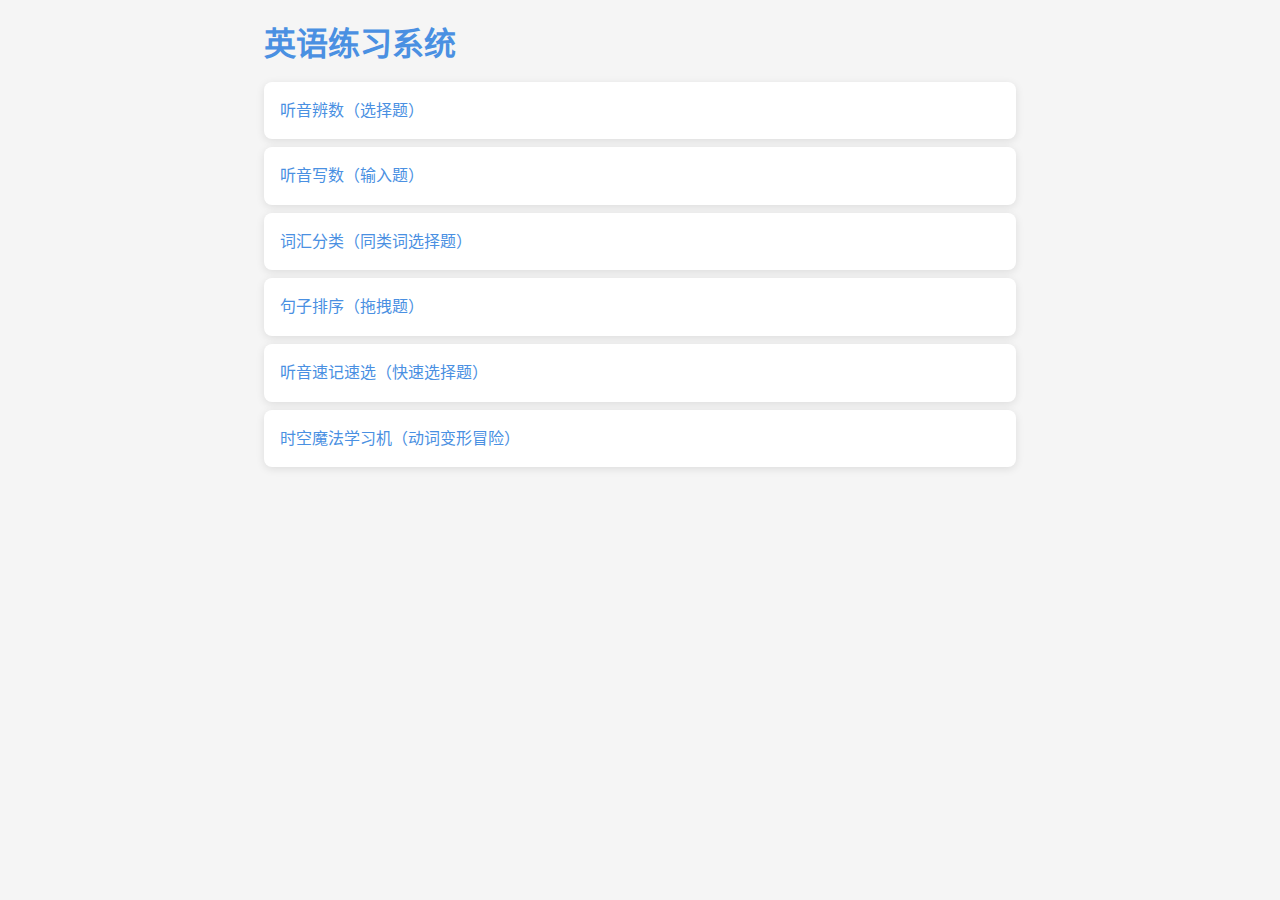
<file: index.html>
<!DOCTYPE html>
<html lang="zh-CN">
  <head>
    <meta charset="UTF-8" />
    <meta name="viewport" content="width=device-width, initial-scale=1.0" />
    <title>英语练习系统</title>
    <link rel="stylesheet" href="styles/global.css" />
    <style>
      .exercise-list {
        list-style: none;
        padding: 0;
      }

      .exercise-list li {
        margin-bottom: var(--spacing-unit);
      }

      .exercise-list a {
        display: block;
        padding: calc(var(--spacing-unit) * 2);
        background-color: white;
        border-radius: var(--border-radius);
        box-shadow: var(--shadow-md);
        transition: all var(--transition-duration);
      }

      .exercise-list a:hover {
        transform: translateY(-2px);
        box-shadow: var(--shadow-lg);
      }
    </style>
  </head>
  <body>
    <div class="container">
      <h1>英语练习系统</h1>
      <ul class="exercise-list">
        <li>
          <a href="exercises/listen-type/listen-type.html"
            >听音辨数（选择题）</a
          >
        </li>
        <li>
          <a href="exercises/listen-type/listen-type.html"
            >听音写数（输入题）</a
          >
        </li>
        <li>
          <a href="exercises/category-choice/category-choice.html"
            >词汇分类（同类词选择题）</a
          >
        </li>
        <li>
          <a href="exercises/sentence_scramble/sentence_scramble.html"
            >句子排序（拖拽题）</a
          >
        </li>
        <li>
          <a href="exercises/quick-select/quick-select.html"
            >听音速记速选（快速选择题）</a
          >
        </li>
        <li>
          <a href="exercises/time_machine/time_machine.html"
            >时空魔法学习机（动词变形冒险）</a
          >
        </li>
        <!-- 未来可扩展更多练习 -->
      </ul>
    </div>
  </body>
</html>
</file>
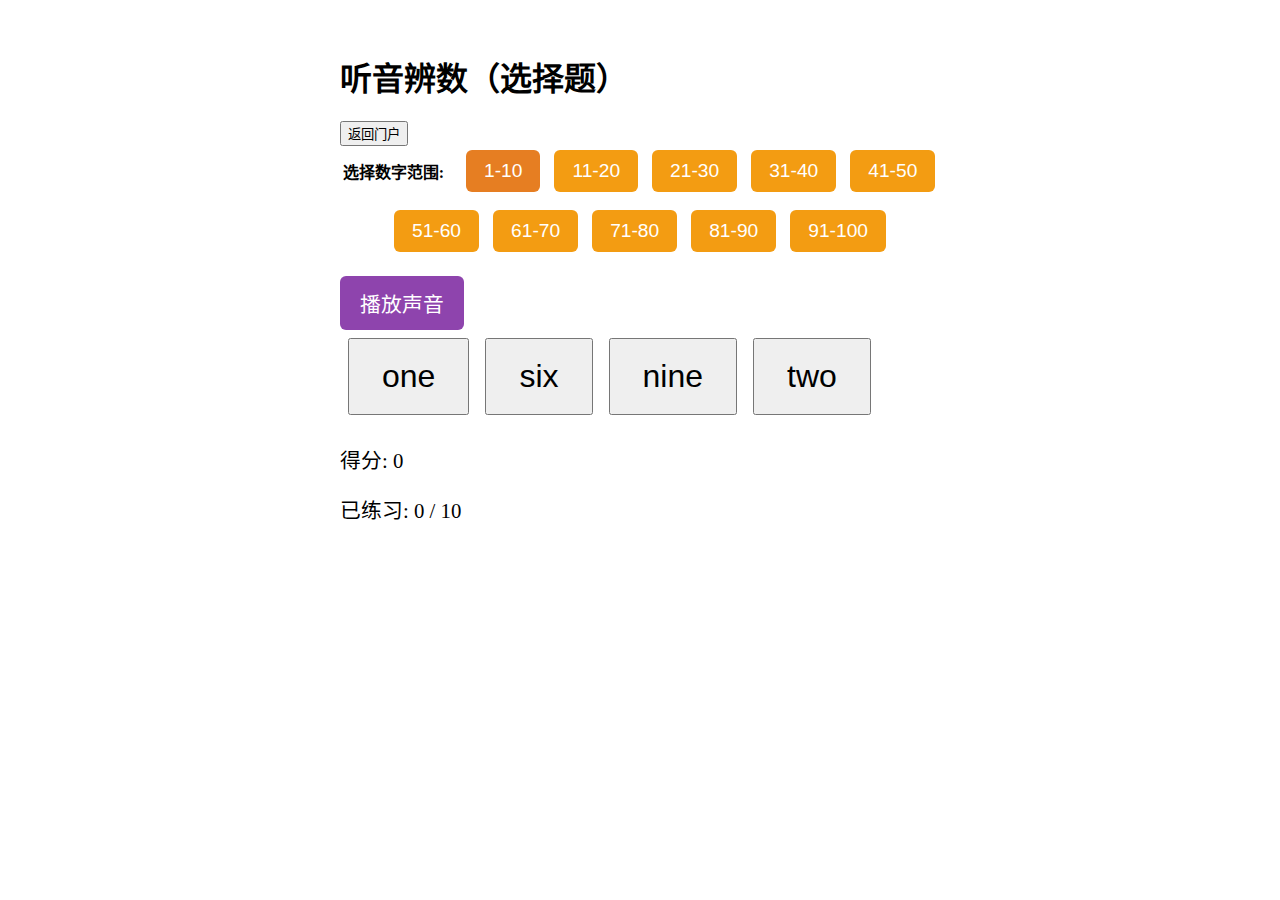
<file: exercises/listen-click/index.html>
<!DOCTYPE html>
<html lang="zh-CN">
  <head>
    <meta charset="UTF-8" />
    <meta name="viewport" content="width=device-width, initial-scale=1.0" />
    <title>听音辨数（选择题）</title>
    <link rel="stylesheet" href="style.css" />
  </head>
  <body>
    <div class="container">
      <h1>听音辨数（选择题）</h1>
      <button id="backToHome">返回门户</button>
      <div class="range-selection">
        <label>选择数字范围:</label>
        <button class="range-btn" data-min="1" data-max="10">1-10</button>
        <button class="range-btn" data-min="11" data-max="20">11-20</button>
        <button class="range-btn" data-min="21" data-max="30">21-30</button>
        <button class="range-btn" data-min="31" data-max="40">31-40</button>
        <button class="range-btn" data-min="41" data-max="50">41-50</button>
        <button class="range-btn" data-min="51" data-max="60">51-60</button>
        <button class="range-btn" data-min="61" data-max="70">61-70</button>
        <button class="range-btn" data-min="71" data-max="80">71-80</button>
        <button class="range-btn" data-min="81" data-max="90">81-90</button>
        <button class="range-btn" data-min="91" data-max="100">91-100</button>
      </div>
      <button id="playSoundBtn">播放声音</button>
      <div id="options-container"></div>
      <p id="feedback"></p>
      <button id="nextQuestionBtn" style="display: none">下一题</button>
      <div class="score-board">
        <p>得分: <span id="score">0</span></p>
        <p>
          已练习: <span id="questionsAttempted">0</span> /
          <span id="totalQuestions">10</span>
        </p>
      </div>
      <audio id="numberAudio"></audio>
    </div>
    <script type="module" src="script.js"></script>
  </body>
</html>
</file>
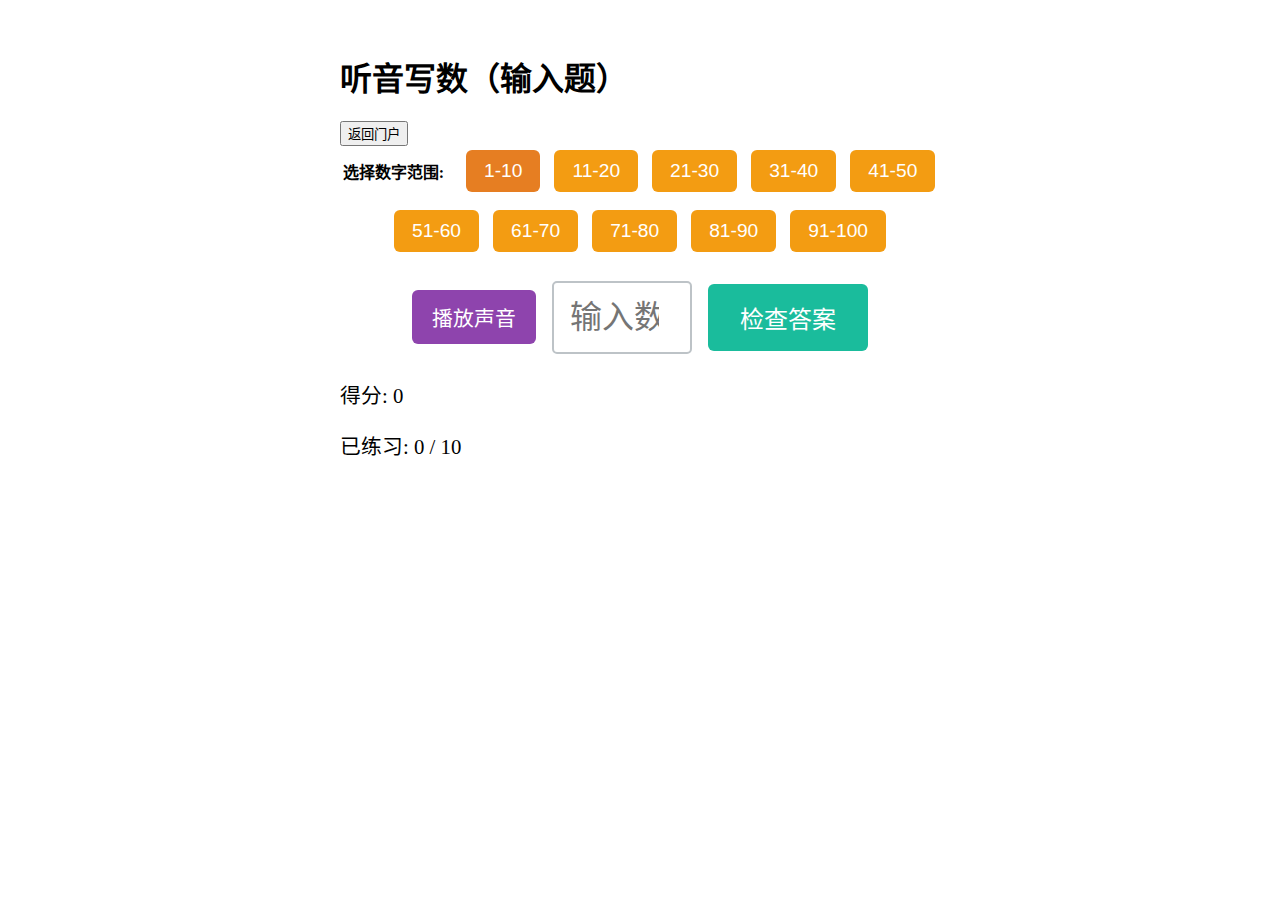
<file: exercises/listen-type/index.html>
<!DOCTYPE html>
<html lang="zh-CN">
  <head>
    <meta charset="UTF-8" />
    <meta name="viewport" content="width=device-width, initial-scale=1.0" />
    <title>听音写数（输入题）</title>
    <link rel="stylesheet" href="style.css" />
  </head>
  <body>
    <div class="container">
      <h1>听音写数（输入题）</h1>
      <button id="backToHome">返回门户</button>
      <div class="range-selection">
        <label>选择数字范围:</label>
        <button class="range-btn" data-min="1" data-max="10">1-10</button>
        <button class="range-btn" data-min="11" data-max="20">11-20</button>
        <button class="range-btn" data-min="21" data-max="30">21-30</button>
        <button class="range-btn" data-min="31" data-max="40">31-40</button>
        <button class="range-btn" data-min="41" data-max="50">41-50</button>
        <button class="range-btn" data-min="51" data-max="60">51-60</button>
        <button class="range-btn" data-min="61" data-max="70">61-70</button>
        <button class="range-btn" data-min="71" data-max="80">71-80</button>
        <button class="range-btn" data-min="81" data-max="90">81-90</button>
        <button class="range-btn" data-min="91" data-max="100">91-100</button>
      </div>
      <div id="input-row">
        <button id="playSoundBtn">播放声音</button>
        <input type="number" id="numberInput" placeholder="输入数字" />
        <button id="checkAnswerBtn">检查答案</button>
      </div>
      <p id="feedback"></p>
      <div class="score-board">
        <p>得分: <span id="score">0</span></p>
        <p>
          已练习: <span id="questionsAttempted">0</span> /
          <span id="totalQuestions">10</span>
        </p>
      </div>
      <audio id="numberAudio"></audio>
    </div>
    <script type="module" src="script.js"></script>
  </body>
</html>
</file>
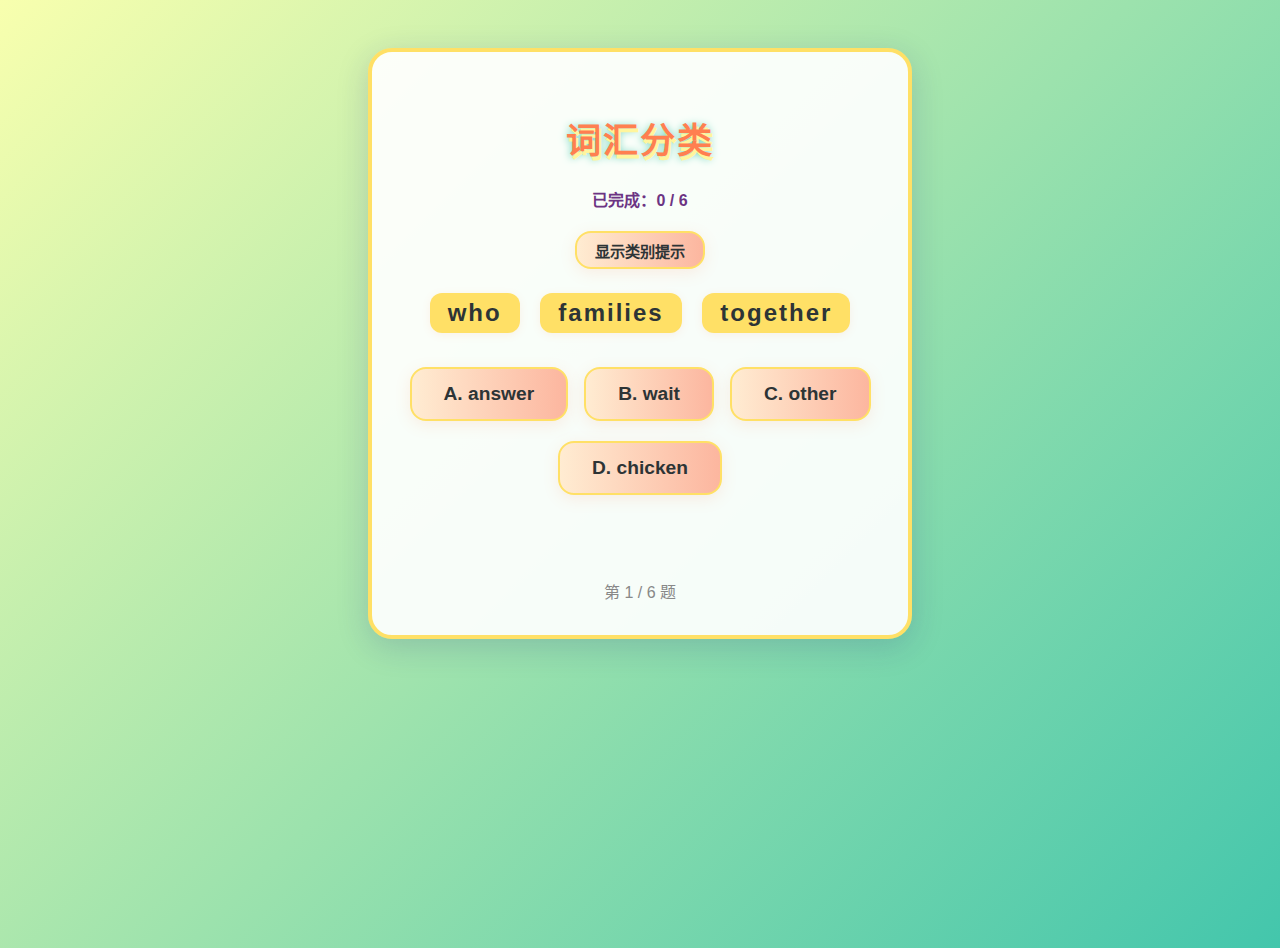
<file: exercises/category-choice/category-choice.html>
<!DOCTYPE html>
<html lang="zh-CN">
  <head>
    <meta charset="UTF-8" />
    <meta name="viewport" content="width=device-width, initial-scale=1.0" />
    <title>词汇分类</title>
    <link rel="stylesheet" href="category-choice.css" />
  </head>
  <body>
    <div class="container">
      <h1>词汇分类</h1>
      <div id="question-area">
        <div style="margin-bottom: 8px">
          <button
            id="show-category-btn"
            class="option-btn"
            style="font-size: 0.95em; padding: 6px 18px; margin-bottom: 6px"
          >
            显示类别提示
          </button>
        </div>
        <div id="category-label" style="display: none"></div>
        <div id="stem"></div>
        <div id="options"></div>
        <div id="feedback"></div>
        <button id="next-btn" style="display: none">下一题</button>
      </div>
      <div id="progress"></div>
    </div>
    <script type="module" src="category-choice.js"></script>
  </body>
</html>
</file>
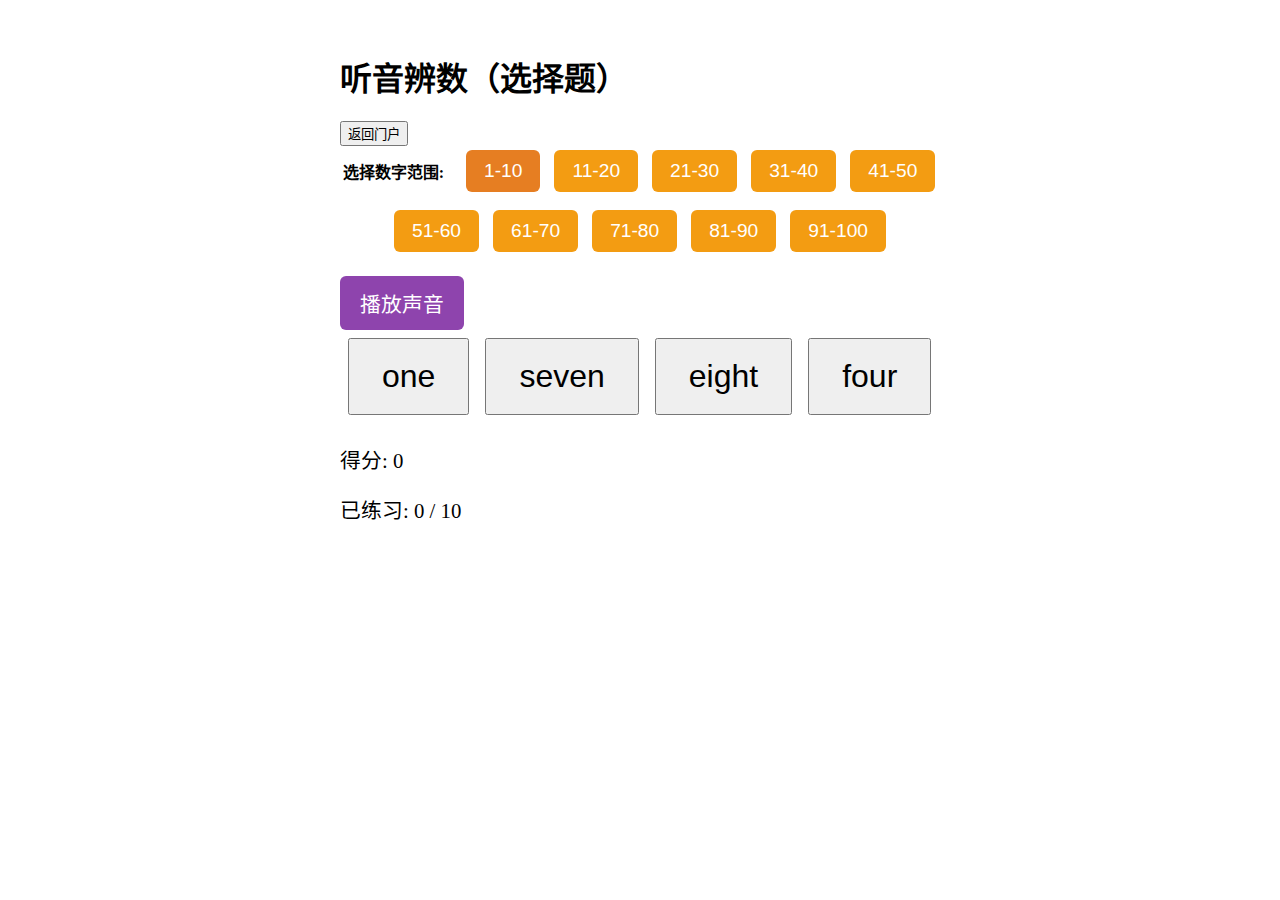
<file: exercises/listen-click/listen-click.html>
<!DOCTYPE html>
<html lang="zh-CN">
  <head>
    <meta charset="UTF-8" />
    <meta name="viewport" content="width=device-width, initial-scale=1.0" />
    <title>听音辨数（选择题）</title>
    <link rel="stylesheet" href="listen-click.css" />
  </head>
  <body>
    <div class="container">
      <h1>听音辨数（选择题）</h1>
      <button id="backToHome">返回门户</button>
      <div class="range-selection">
        <label>选择数字范围:</label>
        <button class="range-btn" data-min="1" data-max="10">1-10</button>
        <button class="range-btn" data-min="11" data-max="20">11-20</button>
        <button class="range-btn" data-min="21" data-max="30">21-30</button>
        <button class="range-btn" data-min="31" data-max="40">31-40</button>
        <button class="range-btn" data-min="41" data-max="50">41-50</button>
        <button class="range-btn" data-min="51" data-max="60">51-60</button>
        <button class="range-btn" data-min="61" data-max="70">61-70</button>
        <button class="range-btn" data-min="71" data-max="80">71-80</button>
        <button class="range-btn" data-min="81" data-max="90">81-90</button>
        <button class="range-btn" data-min="91" data-max="100">91-100</button>
      </div>
      <button id="playSoundBtn">播放声音</button>
      <div id="options-container"></div>
      <p id="feedback"></p>
      <button id="nextQuestionBtn" style="display: none">下一题</button>
      <div class="score-board">
        <p>得分: <span id="score">0</span></p>
        <p>
          已练习: <span id="questionsAttempted">0</span> /
          <span id="totalQuestions">10</span>
        </p>
      </div>
      <audio id="numberAudio"></audio>
    </div>
    <script type="module" src="listen-click.js"></script>
  </body>
</html>
</file>
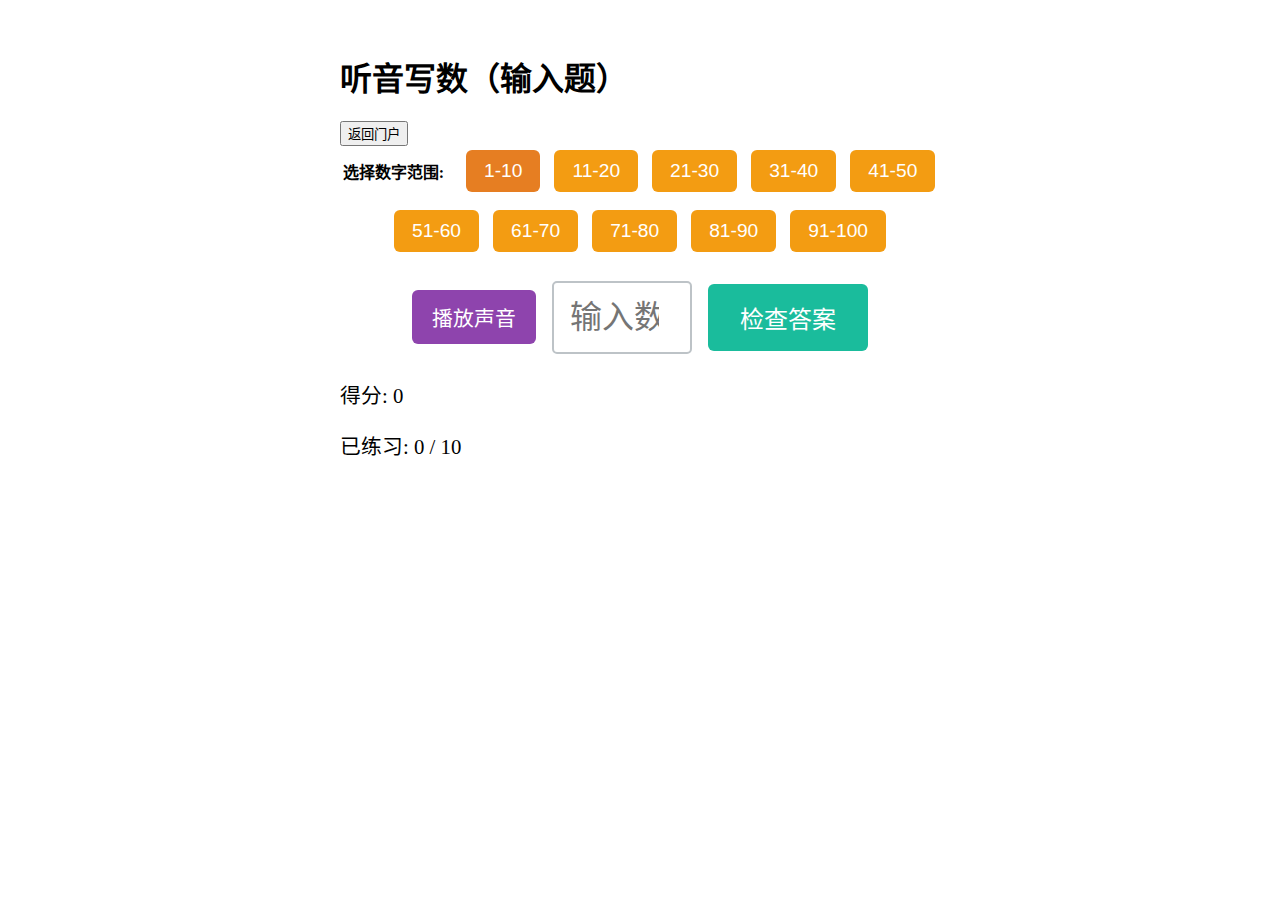
<file: exercises/listen-type/listen-type.html>
<!DOCTYPE html>
<html lang="zh-CN">
  <head>
    <meta charset="UTF-8" />
    <meta name="viewport" content="width=device-width, initial-scale=1.0" />
    <title>听音写数（输入题）</title>
    <link rel="stylesheet" href="listen-type.css" />
  </head>
  <body>
    <div class="container">
      <h1>听音写数（输入题）</h1>
      <button id="backToHome">返回门户</button>
      <div class="range-selection">
        <label>选择数字范围:</label>
        <button class="range-btn" data-min="1" data-max="10">1-10</button>
        <button class="range-btn" data-min="11" data-max="20">11-20</button>
        <button class="range-btn" data-min="21" data-max="30">21-30</button>
        <button class="range-btn" data-min="31" data-max="40">31-40</button>
        <button class="range-btn" data-min="41" data-max="50">41-50</button>
        <button class="range-btn" data-min="51" data-max="60">51-60</button>
        <button class="range-btn" data-min="61" data-max="70">61-70</button>
        <button class="range-btn" data-min="71" data-max="80">71-80</button>
        <button class="range-btn" data-min="81" data-max="90">81-90</button>
        <button class="range-btn" data-min="91" data-max="100">91-100</button>
      </div>
      <div id="input-row">
        <button id="playSoundBtn">播放声音</button>
        <input type="number" id="numberInput" placeholder="输入数字" />
        <button id="checkAnswerBtn">检查答案</button>
      </div>
      <p id="feedback"></p>
      <div class="score-board">
        <p>得分: <span id="score">0</span></p>
        <p>
          已练习: <span id="questionsAttempted">0</span> /
          <span id="totalQuestions">10</span>
        </p>
      </div>
      <audio id="numberAudio"></audio>
    </div>
    <script type="module" src="listen-type.js"></script>
  </body>
</html>
</file>
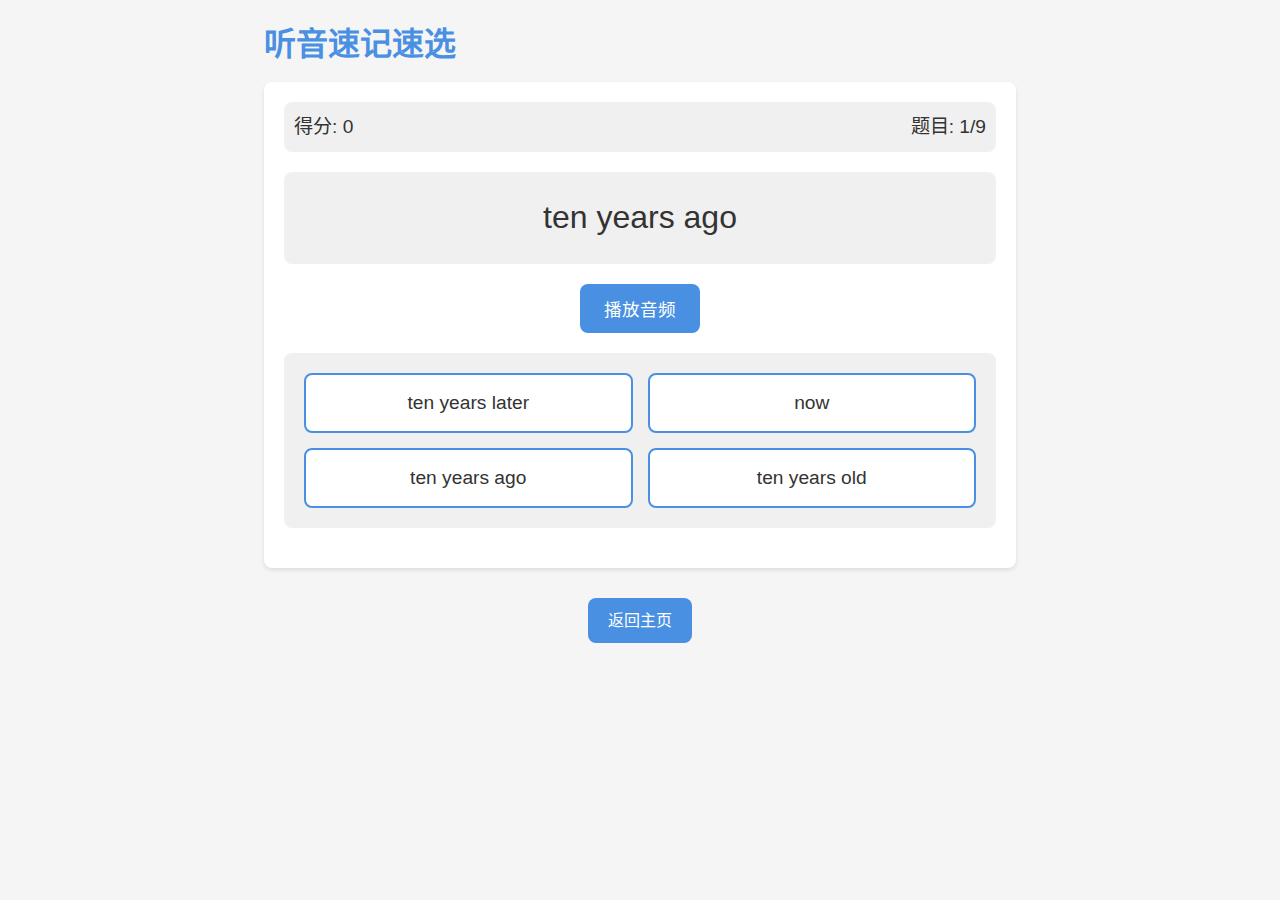
<file: exercises/quick-select/quick-select.html>
<!DOCTYPE html>
<html lang="zh-CN">
  <head>
    <meta charset="UTF-8" />
    <meta name="viewport" content="width=device-width, initial-scale=1.0" />
    <title>听音速记速选 - 英语练习系统</title>
    <link rel="stylesheet" href="../../styles/global.css" />
    <link rel="stylesheet" href="quick-select.css" />
  </head>
  <body>
    <div class="container">
      <h1>听音速记速选</h1>

      <div class="exercise-container">
        <div class="scoreboard">
          <div>得分: <span id="score">0</span></div>
          <div>
            题目: <span id="currentQuestion">0</span>/<span id="totalQuestions"
              >9</span
            >
          </div>
        </div>

        <div class="flash-text" id="flashText"></div>

        <div class="controls">
          <button id="playSoundBtn" class="primary-btn">播放音频</button>
          <button
            id="nextQuestionBtn"
            class="primary-btn"
            style="display: none"
          >
            下一题
          </button>
        </div>

        <div id="options-container" class="options-container"></div>

        <div id="feedback" class="feedback"></div>
      </div>

      <div class="navigation">
        <a href="../../index.html" class="back-btn">返回主页</a>
      </div>
    </div>

    <audio id="audioElement" style="display: none"></audio>
    <script src="quick-select.js"></script>
  </body>
</html>
</file>
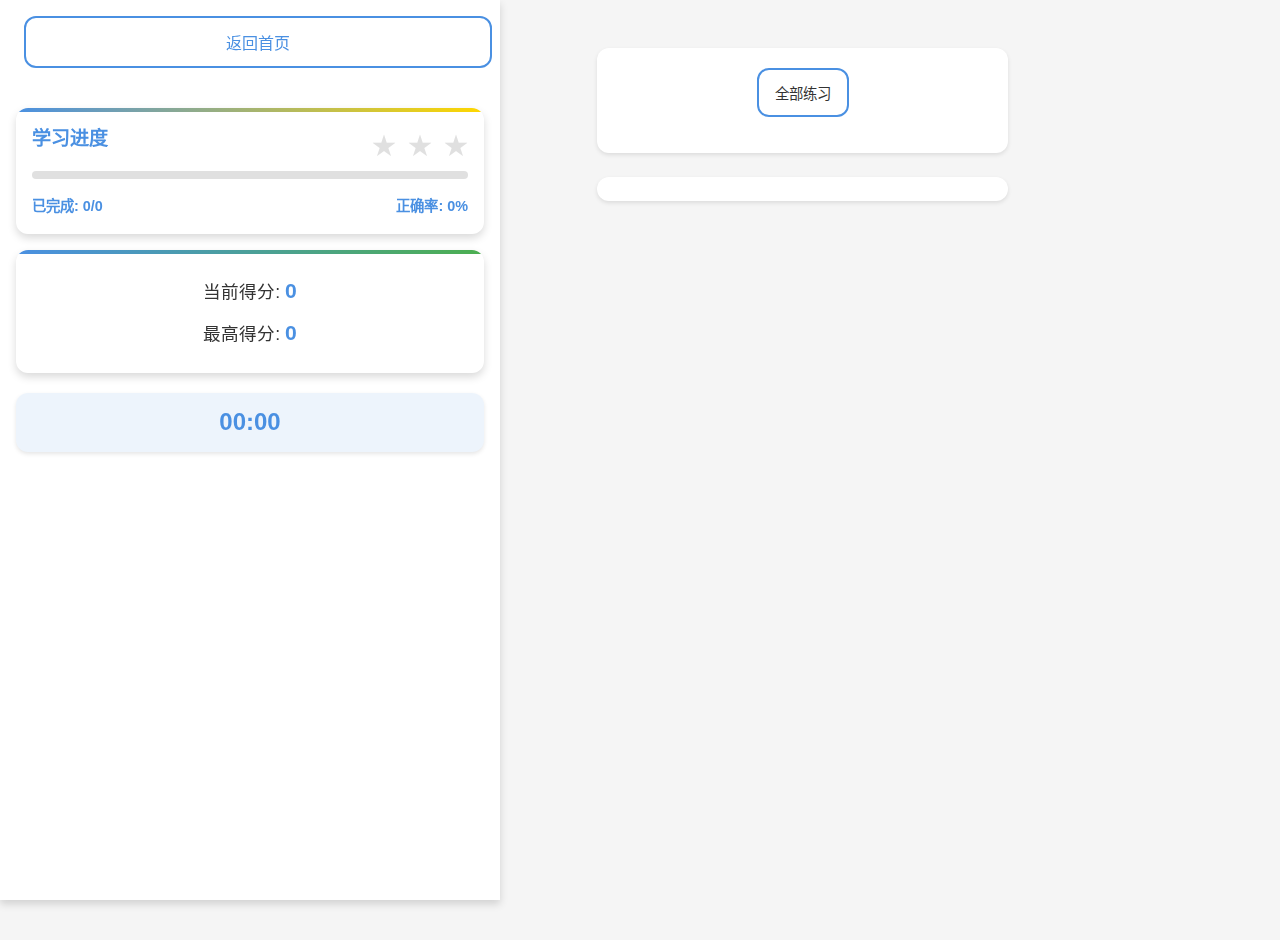
<file: exercises/sentence_scramble/sentence_scramble.html>
<!DOCTYPE html>
<html lang="zh-CN">
  <head>
    <meta charset="UTF-8" />
    <meta name="viewport" content="width=device-width, initial-scale=1.0" />
    <title>句子排序练习</title>
    <link rel="stylesheet" href="../../styles/global.css" />
    <link rel="stylesheet" href="sentence_scramble.css" />
  </head>
  <body>
    <div class="page-container">
      <!-- 左侧固定区域：进度和得分 -->
      <div class="fixed-sidebar">
        <button id="backToHome">返回首页</button>

        <!-- 游戏化进度展示 -->
        <div class="progress-container">
          <div class="progress-header">
            <div class="progress-title">学习进度</div>
            <div class="stars-container">
              <div class="star" title="完成5个句子"></div>
              <div class="star" title="完成10个句子"></div>
              <div class="star" title="完成15个句子"></div>
            </div>
          </div>
          <div class="progress-bar">
            <div class="progress-fill" style="width: 0%"></div>
          </div>
          <div class="progress-stats">
            <span
              >已完成: <span id="completedCount">0</span>/<span id="totalCount"
                >0</span
              ></span
            >
            <span>正确率: <span id="accuracy">0</span>%</span>
          </div>
        </div>

        <div class="score-board">
          <p>当前得分: <span id="currentScore">0</span></p>
          <p>最高得分: <span id="highScore">0</span></p>
        </div>

        <!-- 新增：计时器显示 -->
        <div id="timer" class="timer">00:00</div>
      </div>

      <!-- 右侧主要内容区域 -->
      <div class="main-content">
        <!-- 练习类型选择 -->
        <div class="exercise-selection">
          <button class="exercise-btn" data-type="all">全部练习</button>
          <div id="categoryButtons"></div>
        </div>

        <!-- 练习题目区域 -->
        <div class="exercises-container">
          <div id="exercises"></div>
        </div>
      </div>
    </div>

    <!-- 成就提示 -->
    <div class="achievement-toast">
      <div class="achievement-text">恭喜获得 <strong>学习之星</strong>！</div>
    </div>

    <!-- 新增：提示系统 -->
    <template id="hint-template">
      <div class="hint">
        <p>提示：尝试按照句子的逻辑顺序排列单词。</p>
      </div>
    </template>

    <script type="module" src="sentence_scramble.js"></script>
  </body>
</html>
</file>
<file: styles/global.css>
:root {
  /* 颜色系统 */
  --primary-color: #4a90e2;
  --success-color: #4caf50;
  --error-color: #f44336;
  --background-color: #f5f5f5;
  --text-color: #333333;

  /* 间距系统 */
  --spacing-unit: 8px;

  /* 圆角系统 */
  --border-radius: 8px;

  /* 动画时间 */
  --transition-duration: 0.3s;

  /* 阴影系统 */
  --shadow-sm: 0 2px 4px rgba(0, 0, 0, 0.1);
  --shadow-md: 0 2px 8px rgba(0, 0, 0, 0.1);
  --shadow-lg: 0 4px 12px rgba(0, 0, 0, 0.1);
}

/* 基础样式重置 */
* {
  margin: 0;
  padding: 0;
  box-sizing: border-box;
}

/* 字体系统 */
body {
  font-family: -apple-system, BlinkMacSystemFont, "Segoe UI", Roboto,
    "Helvetica Neue", Arial, sans-serif;
  font-size: 16px;
  line-height: 1.6;
  color: var(--text-color);
  background-color: var(--background-color);
  -webkit-font-smoothing: antialiased;
  -moz-osx-font-smoothing: grayscale;
}

/* 标题样式 */
h1,
h2,
h3,
h4,
h5,
h6 {
  color: var(--primary-color);
  margin-bottom: calc(var(--spacing-unit) * 2);
  line-height: 1.3;
}

h1 {
  font-size: 2em;
}
h2 {
  font-size: 1.75em;
}
h3 {
  font-size: 1.5em;
}
h4 {
  font-size: 1.25em;
}
h5 {
  font-size: 1.1em;
}
h6 {
  font-size: 1em;
}

/* 链接样式 */
a {
  color: var(--primary-color);
  text-decoration: none;
  transition: color var(--transition-duration);
}

a:hover {
  color: #357abd;
}

/* 按钮基础样式 */
button {
  font-family: inherit;
  font-size: 1em;
  padding: calc(var(--spacing-unit) * 1.5) calc(var(--spacing-unit) * 3);
  border: none;
  border-radius: var(--border-radius);
  cursor: pointer;
  background-color: var(--primary-color);
  color: white;
  font-weight: 500;
  transition: all var(--transition-duration);
}

button:hover {
  transform: translateY(-2px);
  box-shadow: var(--shadow-md);
}

/* 容器样式 */
.container {
  max-width: 800px;
  margin: 0 auto;
  padding: calc(var(--spacing-unit) * 3);
}

/* 卡片样式 */
.card {
  background-color: white;
  border-radius: var(--border-radius);
  box-shadow: var(--shadow-md);
  padding: calc(var(--spacing-unit) * 3);
  margin-bottom: calc(var(--spacing-unit) * 3);
  transition: transform var(--transition-duration);
}

.card:hover {
  transform: translateY(-2px);
}

/* 表单元素样式 */
input,
textarea,
select {
  font-family: inherit;
  font-size: 1em;
  padding: calc(var(--spacing-unit) * 1.5);
  border: 2px solid rgba(0, 0, 0, 0.1);
  border-radius: var(--border-radius);
  transition: all var(--transition-duration);
}

input:focus,
textarea:focus,
select:focus {
  outline: none;
  border-color: var(--primary-color);
  box-shadow: 0 0 0 3px rgba(74, 144, 226, 0.1);
}

/* 动画效果 */
@keyframes fadeIn {
  from {
    opacity: 0;
  }
  to {
    opacity: 1;
  }
}

@keyframes slideIn {
  from {
    transform: translateY(20px);
    opacity: 0;
  }
  to {
    transform: translateY(0);
    opacity: 1;
  }
}

/* 加载状态 */
.loading {
  position: relative;
  pointer-events: none;
}

.loading::after {
  content: "";
  position: absolute;
  top: 50%;
  left: 50%;
  width: 20px;
  height: 20px;
  margin: -10px 0 0 -10px;
  border: 2px solid rgba(255, 255, 255, 0.3);
  border-top-color: white;
  border-radius: 50%;
  animation: spin 1s linear infinite;
}

@keyframes spin {
  to {
    transform: rotate(360deg);
  }
}

/* 响应式设计 */
@media (max-width: 768px) {
  .container {
    padding: calc(var(--spacing-unit) * 2);
  }

  h1 {
    font-size: 1.75em;
  }
  h2 {
    font-size: 1.5em;
  }
  h3 {
    font-size: 1.25em;
  }

  button {
    padding: calc(var(--spacing-unit) * 1.25) calc(var(--spacing-unit) * 2);
  }
}
</file>
<file: exercises/listen-click/style.css>
/* 听音辨数（选择题）专用样式 */

.container {
  max-width: 600px;
  margin: 0 auto;
  padding: 24px;
}

#playSoundBtn {
  display: inline-flex;
  align-items: center;
  font-size: 1.3em;
  padding: 12px 20px;
  background-color: #8e44ad;
  color: #fff;
  border: none;
  border-radius: 6px;
  cursor: pointer;
  transition: background 0.2s;
}
#playSoundBtn:hover {
  background-color: #6c3483;
}

.option-btn {
  font-size: 2em;
  padding: 18px 32px;
  margin: 8px;
}

#feedback {
  font-size: 2em;
  font-weight: bold;
  margin: 18px 0;
}

.score-board {
  font-size: 1.3em;
}

.range-selection {
  margin-bottom: 20px;
  display: flex;
  justify-content: center;
  align-items: center;
  gap: 10px;
  flex-wrap: wrap;
}
.range-selection label {
  margin-right: 10px;
  font-weight: bold;
}
.range-btn {
  background-color: #f39c12;
  color: #fff;
  border: none;
  border-radius: 6px;
  font-size: 1.2em;
  padding: 10px 18px;
  margin: 4px 2px;
  cursor: pointer;
  transition: background 0.2s;
}
.range-btn.active,
.range-btn:hover {
  background-color: #e67e22;
}

@media (max-width: 600px) {
  .container {
    padding: 8px;
  }
  .range-selection {
    flex-direction: column;
    gap: 10px;
    align-items: stretch;
  }
  .range-btn,
  #playSoundBtn {
    width: 100%;
    font-size: 1.1em;
    padding: 14px 0;
  }
  .option-btn {
    width: 100%;
    font-size: 1.5em;
    padding: 16px 0;
    margin: 6px 0;
  }
}
</file>
<file: exercises/listen-type/style.css>
/* 听音写数（输入题）专用样式 */

.container {
  max-width: 600px;
  margin: 0 auto;
  padding: 24px;
}

#playSoundBtn {
  display: inline-flex;
  align-items: center;
  font-size: 1.3em;
  padding: 12px 20px;
  background-color: #8e44ad;
  color: #fff;
  border: none;
  border-radius: 6px;
  cursor: pointer;
  transition: background 0.2s;
}
#playSoundBtn:hover {
  background-color: #6c3483;
}

.range-selection {
  margin-bottom: 20px;
  display: flex;
  justify-content: center;
  align-items: center;
  gap: 10px;
  flex-wrap: wrap;
}
.range-selection label {
  margin-right: 10px;
  font-weight: bold;
}
.range-btn {
  background-color: #f39c12;
  color: #fff;
  border: none;
  border-radius: 6px;
  font-size: 1.2em;
  padding: 10px 18px;
  margin: 4px 2px;
  cursor: pointer;
  transition: background 0.2s;
}
.range-btn.active,
.range-btn:hover {
  background-color: #e67e22;
}

#input-row {
  margin: 25px 0;
  display: flex;
  justify-content: center;
  align-items: center;
  gap: 16px;
  flex-wrap: wrap;
}
#numberInput {
  padding: 16px;
  font-size: 2em;
  width: 140px;
  text-align: center;
  border: 2px solid #bdc3c7;
  border-radius: 5px;
  box-sizing: border-box;
}
#checkAnswerBtn {
  background-color: #1abc9c;
  padding: 16px 32px;
  font-size: 1.5em;
  color: #fff;
  border: none;
  border-radius: 6px;
  cursor: pointer;
  transition: background 0.2s;
}
#checkAnswerBtn:hover {
  background-color: #16a085;
}

#feedback {
  font-size: 2em;
  font-weight: bold;
  margin: 18px 0;
}

.score-board {
  font-size: 1.3em;
}

@media (max-width: 600px) {
  .container {
    padding: 8px;
  }
  .range-selection {
    flex-direction: column;
    gap: 10px;
    align-items: stretch;
  }
  .range-btn,
  #playSoundBtn,
  #checkAnswerBtn {
    width: 100%;
    font-size: 1.1em;
    padding: 14px 0;
  }
  #numberInput {
    width: 100%;
    font-size: 1.5em;
    padding: 14px;
  }
}
</file>
<file: exercises/category-choice/category-choice.css>
body {
  background: linear-gradient(135deg, #f8ffae 0%, #43c6ac 100%);
  min-height: 100vh;
  font-family: "Arial Rounded MT Bold", "PingFang SC", "Hiragino Sans GB",
    "Microsoft YaHei", "Segoe UI", "Verdana", "Tahoma", Arial, sans-serif;
  margin: 0;
  padding: 0;
}

.container {
  background: rgba(255, 255, 255, 0.92);
  border-radius: 24px;
  box-shadow: 0 8px 32px 0 rgba(31, 38, 135, 0.18);
  max-width: 480px;
  margin: 48px auto 0 auto;
  padding: 36px 28px 32px 28px;
  text-align: center;
  border: 4px solid #ffe066;
  position: relative;
  overflow: hidden;
}

h1 {
  font-size: 2.2em;
  color: #ff7f50;
  margin-bottom: 24px;
  letter-spacing: 2px;
  text-shadow: 2px 4px 0 #fff59d, 0 2px 8px #43c6ac;
}

#category-label {
  font-size: 1.1em;
  color: #6c3483;
  margin-bottom: 10px;
  font-weight: bold;
}

#stem {
  font-size: 1.5em;
  margin: 18px 0 24px 0;
  letter-spacing: 2px;
}
.stem-word {
  display: inline-block;
  background: #ffe066;
  color: #2d3436;
  border-radius: 12px;
  padding: 6px 18px;
  margin: 0 6px;
  font-weight: bold;
  box-shadow: 0 2px 8px 0 rgba(255, 127, 80, 0.1);
}

#options {
  margin: 18px 0 16px 0;
}
.option-btn {
  font-size: 1.2em;
  padding: 14px 32px;
  margin: 10px 8px;
  border-radius: 16px;
  border: 2.5px solid #ffe066;
  background: linear-gradient(90deg, #ffecd2 0%, #fcb69f 100%);
  color: #2d3436;
  font-weight: bold;
  box-shadow: 0 4px 16px 0 rgba(255, 127, 80, 0.13);
  cursor: pointer;
  transition: transform 0.18s, box-shadow 0.18s, background 0.18s;
  outline: none;
  position: relative;
}
.option-btn:hover:not(:disabled) {
  background: linear-gradient(90deg, #fcb69f 0%, #ffecd2 100%);
  color: #ff7f50;
  transform: scale(1.08) rotate(-2deg);
  box-shadow: 0 8px 32px 0 rgba(255, 127, 80, 0.18);
  border-color: #ff7f50;
}
.option-btn.correct {
  background: #b6fcd5;
  color: #219150;
  border-color: #27ae60;
  animation: pop 0.3s;
}
.option-btn.wrong {
  background: #ffd6d6;
  color: #e74c3c;
  border-color: #e74c3c;
  animation: shake 0.3s;
}
@keyframes pop {
  0% {
    transform: scale(1);
  }
  60% {
    transform: scale(1.18);
  }
  100% {
    transform: scale(1);
  }
}
@keyframes shake {
  0% {
    transform: translateX(0);
  }
  25% {
    transform: translateX(-6px);
  }
  50% {
    transform: translateX(6px);
  }
  75% {
    transform: translateX(-6px);
  }
  100% {
    transform: translateX(0);
  }
}

#feedback {
  font-size: 1.1em;
  margin: 18px 0 10px 0;
  min-height: 2.2em;
}
.right {
  color: #27ae60;
  font-weight: bold;
}
.wrong {
  color: #e74c3c;
  font-weight: bold;
}
#next-btn {
  font-size: 1.1em;
  padding: 10px 28px;
  background: #ffe066;
  color: #6c3483;
  border: none;
  border-radius: 12px;
  font-weight: bold;
  margin-top: 10px;
  cursor: pointer;
  box-shadow: 0 2px 8px 0 rgba(255, 127, 80, 0.1);
  transition: background 0.18s, color 0.18s;
}
#next-btn:hover {
  background: #ff7f50;
  color: #fff;
}
#progress {
  margin-top: 18px;
  color: #888;
  font-size: 1em;
}

@media (max-width: 600px) {
  .container {
    max-width: 98vw;
    padding: 16px 4vw 18px 4vw;
  }
  h1 {
    font-size: 1.3em;
  }
  #stem {
    font-size: 1.1em;
  }
  .option-btn {
    font-size: 1em;
    padding: 10px 0;
    width: 90vw;
    margin: 8px 0;
  }
}
</file>
<file: exercises/listen-click/listen-click.css>
/* 听音辨数（选择题）专用样式 */

.container {
  max-width: 600px;
  margin: 0 auto;
  padding: 24px;
}

#playSoundBtn {
  display: inline-flex;
  align-items: center;
  font-size: 1.3em;
  padding: 12px 20px;
  background-color: #8e44ad;
  color: #fff;
  border: none;
  border-radius: 6px;
  cursor: pointer;
  transition: background 0.2s;
}
#playSoundBtn:hover {
  background-color: #6c3483;
}

.option-btn {
  font-size: 2em;
  padding: 18px 32px;
  margin: 8px;
}

#feedback {
  font-size: 2em;
  font-weight: bold;
  margin: 18px 0;
}

.score-board {
  font-size: 1.3em;
}

.range-selection {
  margin-bottom: 20px;
  display: flex;
  justify-content: center;
  align-items: center;
  gap: 10px;
  flex-wrap: wrap;
}
.range-selection label {
  margin-right: 10px;
  font-weight: bold;
}
.range-btn {
  background-color: #f39c12;
  color: #fff;
  border: none;
  border-radius: 6px;
  font-size: 1.2em;
  padding: 10px 18px;
  margin: 4px 2px;
  cursor: pointer;
  transition: background 0.2s;
}
.range-btn.active,
.range-btn:hover {
  background-color: #e67e22;
}

@media (max-width: 600px) {
  .container {
    padding: 8px;
  }
  .range-selection {
    flex-direction: column;
    gap: 10px;
    align-items: stretch;
  }
  .range-btn,
  #playSoundBtn {
    width: 100%;
    font-size: 1.1em;
    padding: 14px 0;
  }
  .option-btn {
    width: 100%;
    font-size: 1.5em;
    padding: 16px 0;
    margin: 6px 0;
  }
}
</file>
<file: exercises/listen-type/listen-type.css>
/* 听音写数（输入题）专用样式 */

.container {
  max-width: 600px;
  margin: 0 auto;
  padding: 24px;
}

#playSoundBtn {
  display: inline-flex;
  align-items: center;
  font-size: 1.3em;
  padding: 12px 20px;
  background-color: #8e44ad;
  color: #fff;
  border: none;
  border-radius: 6px;
  cursor: pointer;
  transition: background 0.2s;
}
#playSoundBtn:hover {
  background-color: #6c3483;
}

.range-selection {
  margin-bottom: 20px;
  display: flex;
  justify-content: center;
  align-items: center;
  gap: 10px;
  flex-wrap: wrap;
}
.range-selection label {
  margin-right: 10px;
  font-weight: bold;
}
.range-btn {
  background-color: #f39c12;
  color: #fff;
  border: none;
  border-radius: 6px;
  font-size: 1.2em;
  padding: 10px 18px;
  margin: 4px 2px;
  cursor: pointer;
  transition: background 0.2s;
}
.range-btn.active,
.range-btn:hover {
  background-color: #e67e22;
}

#input-row {
  margin: 25px 0;
  display: flex;
  justify-content: center;
  align-items: center;
  gap: 16px;
  flex-wrap: wrap;
}
#numberInput {
  padding: 16px;
  font-size: 2em;
  width: 140px;
  text-align: center;
  border: 2px solid #bdc3c7;
  border-radius: 5px;
  box-sizing: border-box;
}
#checkAnswerBtn {
  background-color: #1abc9c;
  padding: 16px 32px;
  font-size: 1.5em;
  color: #fff;
  border: none;
  border-radius: 6px;
  cursor: pointer;
  transition: background 0.2s;
}
#checkAnswerBtn:hover {
  background-color: #16a085;
}

#feedback {
  font-size: 2em;
  font-weight: bold;
  margin: 18px 0;
}

.score-board {
  font-size: 1.3em;
}

@media (max-width: 600px) {
  .container {
    padding: 8px;
  }
  .range-selection {
    flex-direction: column;
    gap: 10px;
    align-items: stretch;
  }
  .range-btn,
  #playSoundBtn,
  #checkAnswerBtn {
    width: 100%;
    font-size: 1.1em;
    padding: 14px 0;
  }
  #numberInput {
    width: 100%;
    font-size: 1.5em;
    padding: 14px;
  }
}
</file>
<file: exercises/quick-select/quick-select.css>
.exercise-container {
  max-width: 800px;
  margin: 0 auto;
  padding: 20px;
  background: white;
  border-radius: 8px;
  box-shadow: 0 2px 4px rgba(0, 0, 0, 0.1);
  position: relative;
}

.scoreboard {
  display: flex;
  justify-content: space-between;
  margin-bottom: 20px;
  font-size: 1.2em;
  padding: 10px;
  background: #f0f0f0;
  border-radius: 8px;
  color: #333;
}

.flash-text {
  font-size: 2em;
  text-align: center;
  margin: 20px 0;
  min-height: 60px;
  display: flex;
  align-items: center;
  justify-content: center;
  background: #f0f0f0;
  border-radius: 8px;
  padding: 20px;
  color: #333;
}

.controls {
  display: flex;
  justify-content: center;
  gap: 20px;
  margin: 20px 0;
}

.options-container {
  display: grid;
  grid-template-columns: repeat(2, 1fr);
  gap: 15px;
  margin: 20px 0;
  padding: 20px;
  background: #f0f0f0;
  border-radius: 8px;
}

.option-btn {
  padding: 15px;
  font-size: 1.2em;
  border: 2px solid #4a90e2;
  border-radius: 8px;
  background: white;
  cursor: pointer;
  transition: all 0.3s ease;
  min-height: 60px;
  display: flex;
  align-items: center;
  justify-content: center;
  text-align: center;
  color: #333;
}

.option-btn:hover {
  background: #e8f0fe;
  transform: translateY(-2px);
}

.option-btn.correct {
  background: #2ecc71;
  color: white;
  border-color: #27ae60;
}

.option-btn.incorrect {
  background: #e74c3c;
  color: white;
  border-color: #c0392b;
}

.feedback {
  text-align: center;
  font-size: 1.2em;
  margin: 20px 0;
  min-height: 30px;
  padding: 10px;
  border-radius: 8px;
  color: #333;
}

.feedback.correct {
  color: #2ecc71;
  background: rgba(46, 204, 113, 0.1);
}

.feedback.incorrect {
  color: #e74c3c;
  background: rgba(231, 76, 60, 0.1);
}

.navigation {
  margin-top: 30px;
  text-align: center;
}

.back-btn {
  display: inline-block;
  padding: 10px 20px;
  background: #4a90e2;
  color: white;
  text-decoration: none;
  border-radius: 8px;
  transition: background 0.3s ease;
}

.back-btn:hover {
  background: #357abd;
}

.primary-btn {
  padding: 12px 24px;
  font-size: 1.1em;
  background: #4a90e2;
  color: white;
  border: none;
  border-radius: 8px;
  cursor: pointer;
  transition: all 0.3s ease;
}

.primary-btn:hover {
  background: #357abd;
  transform: translateY(-2px);
}

.primary-btn:disabled {
  background: #ccc;
  cursor: not-allowed;
  transform: none;
}

/* 庆祝动画样式 */
.celebration {
  display: inline-block;
  margin-right: 10px;
  vertical-align: middle;
}

.celebration-icon {
  font-size: 24px;
  animation: celebrate 0.5s ease-out;
  color: #ffd700;
  text-shadow: 0 0 10px rgba(255, 215, 0, 0.5);
}

@keyframes celebrate {
  0% {
    transform: scale(0);
    opacity: 0;
  }
  50% {
    transform: scale(1.2);
    opacity: 1;
  }
  100% {
    transform: scale(1);
    opacity: 1;
  }
}

/* 添加星星动画 */
.stars {
  position: absolute;
  width: 100%;
  height: 100%;
  top: 0;
  left: 0;
  pointer-events: none;
}

.star {
  position: absolute;
  background: #ffd700;
  clip-path: polygon(
    50% 0%,
    61% 35%,
    98% 35%,
    68% 57%,
    79% 91%,
    50% 70%,
    21% 91%,
    32% 57%,
    2% 35%,
    39% 35%
  );
  animation: starFall 1s ease-out forwards;
}

@keyframes starFall {
  0% {
    transform: translateY(-100%) rotate(0deg);
    opacity: 1;
  }
  100% {
    transform: translateY(100%) rotate(360deg);
    opacity: 0;
  }
}
</file>
<file: exercises/sentence_scramble/sentence_scramble.css>
:root {
  /* 基础颜色系统 */
  --primary-color: #4a90e2;
  --success-color: #4caf50;
  --error-color: #f44336;
  --background-color: #f5f5f5;
  --text-color: #333333;

  /* ADHD 优化颜色 */
  --accent-color: #ffd700; /* 强调色：亮黄色 */
  --highlight-color: #ffa500; /* 高亮色：橙色 */
  --success-light: #e8f5e9; /* 柔和的成功色 */
  --error-light: #ffebee; /* 柔和的错误色 */

  /* 间距和圆角 */
  --spacing-unit: 8px;
  --border-radius: 12px; /* 更圆润的边角 */

  /* 动画时间 */
  --transition-duration: 0.3s;
  --bounce-duration: 0.5s;

  /* 阴影系统 */
  --shadow-sm: 0 2px 4px rgba(0, 0, 0, 0.1);
  --shadow-md: 0 4px 8px rgba(0, 0, 0, 0.15);
  --shadow-lg: 0 8px 16px rgba(0, 0, 0, 0.2);
  --shadow-glow: 0 0 15px rgba(74, 144, 226, 0.3);
}

body {
  font-family: -apple-system, BlinkMacSystemFont, "Segoe UI", Roboto,
    "Helvetica Neue", Arial, sans-serif;
  max-width: 800px;
  margin: 0 auto;
  padding: 20px;
  background-color: var(--background-color);
  color: var(--text-color);
  line-height: 1.6;
}

.container {
  background-color: white;
  padding: calc(var(--spacing-unit) * 3);
  border-radius: var(--border-radius);
  box-shadow: 0 2px 8px rgba(0, 0, 0, 0.1);
}

h1 {
  color: var(--primary-color);
  margin-bottom: calc(var(--spacing-unit) * 3);
  font-size: 2em;
  text-align: center;
}

.exercise-section {
  background-color: white;
  padding: calc(var(--spacing-unit) * 3);
  margin-bottom: calc(var(--spacing-unit) * 3);
  border-radius: var(--border-radius);
  box-shadow: var(--shadow-md);
  transition: transform var(--transition-duration);
  position: relative;
  overflow: hidden;
}

.exercise-section:hover {
  transform: translateY(-2px);
  box-shadow: var(--shadow-lg);
}

.sentence-container {
  margin: calc(var(--spacing-unit) * 3) 0;
  padding: calc(var(--spacing-unit) * 2);
  border: 2px solid rgba(74, 144, 226, 0.2);
  border-radius: var(--border-radius);
  text-align: center;
  background-color: white;
  position: relative;
  transition: all var(--transition-duration);
  overflow: hidden;
}

.sentence-container::before {
  content: "";
  position: absolute;
  top: 0;
  left: 0;
  right: 0;
  height: 4px;
  background: linear-gradient(90deg, var(--primary-color), var(--accent-color));
  opacity: 0;
  transition: opacity var(--transition-duration);
}

.sentence-container:hover::before {
  opacity: 1;
}

.word-buttons {
  display: flex;
  flex-wrap: wrap;
  gap: var(--spacing-unit);
  margin: calc(var(--spacing-unit) * 2) 0;
  justify-content: center;
}

.word-button {
  padding: calc(var(--spacing-unit) * 1.5) calc(var(--spacing-unit) * 2);
  background-color: white;
  border: 2px solid var(--primary-color);
  border-radius: var(--border-radius);
  color: var(--primary-color);
  cursor: pointer;
  transition: all var(--transition-duration);
  font-weight: 500;
  user-select: none;
  position: relative;
  box-shadow: var(--shadow-sm);
  overflow: hidden;
}

.word-button::after {
  content: "";
  position: absolute;
  top: 50%;
  left: 50%;
  width: 5px;
  height: 5px;
  background: rgba(255, 255, 255, 0.5);
  opacity: 0;
  border-radius: 100%;
  transform: scale(1, 1) translate(-50%);
  transform-origin: 50% 50%;
}

.word-button:hover {
  background-color: var(--primary-color);
  color: white;
  transform: translateY(-2px) scale(1.05);
  box-shadow: var(--shadow-glow);
}

.word-button:hover::after {
  animation: ripple 1s ease-out;
}

.word-button.selected {
  background-color: var(--primary-color);
  color: white;
  transform: translateY(-2px) scale(1.05);
  box-shadow: var(--shadow-glow);
  animation: pulse 1s infinite;
}

.word-button.used {
  background-color: #e0e0e0;
  border-color: #bdbdbd;
  color: #9e9e9e;
  cursor: not-allowed;
  transform: none;
  box-shadow: none;
  opacity: 0.7;
}

.drop-zones {
  display: flex;
  flex-wrap: nowrap;
  gap: var(--spacing-unit);
  margin: calc(var(--spacing-unit) * 2) 0;
  min-height: 60px;
  padding: calc(var(--spacing-unit) * 2);
  border: 2px dashed rgba(74, 144, 226, 0.3);
  border-radius: var(--border-radius);
  overflow-x: auto;
  justify-content: center;
  background-color: rgba(74, 144, 226, 0.05);
  transition: all var(--transition-duration);
}

.drop-zones:hover {
  border-color: var(--primary-color);
  background-color: rgba(74, 144, 226, 0.1);
}

.drop-zone {
  width: 120px;
  height: 48px;
  border: 2px solid rgba(74, 144, 226, 0.3);
  border-radius: var(--border-radius);
  display: flex;
  align-items: center;
  justify-content: center;
  background-color: white;
  margin: var(--spacing-unit);
  cursor: pointer;
  transition: all var(--transition-duration);
  flex-shrink: 0;
  position: relative;
}

.drop-zone:hover {
  border-color: var(--primary-color);
  background-color: rgba(74, 144, 226, 0.1);
  transform: scale(1.05);
}

.drop-zone.selected {
  border-color: var(--primary-color);
  background-color: rgba(74, 144, 226, 0.1);
  box-shadow: var(--shadow-glow);
}

.drop-zone.filled {
  border-color: var(--success-color);
  background-color: var(--success-light);
  animation: successPulse 0.5s;
}

.drop-zone.filled .word-button {
  background-color: var(--success-color);
  border-color: var(--success-color);
  color: white;
  font-weight: 600;
  box-shadow: var(--shadow-md);
}

.controls {
  margin-top: calc(var(--spacing-unit) * 2);
  text-align: center;
}

button {
  padding: calc(var(--spacing-unit) * 1.5) calc(var(--spacing-unit) * 3);
  margin: 0 var(--spacing-unit);
  border: none;
  border-radius: var(--border-radius);
  cursor: pointer;
  background-color: var(--primary-color);
  color: white;
  font-weight: 500;
  transition: all var(--transition-duration);
  position: relative;
  overflow: hidden;
}

button:hover {
  transform: translateY(-2px);
  box-shadow: var(--shadow-md);
}

button:active {
  transform: translateY(0);
}

.check-button {
  background-color: var(--success-color);
}

.check-button:hover {
  background-color: #43a047;
  box-shadow: 0 0 15px rgba(76, 175, 80, 0.3);
}

.reset-button {
  background-color: var(--error-color);
}

.reset-button:hover {
  background-color: #e53935;
  box-shadow: 0 0 15px rgba(244, 67, 54, 0.3);
}

.feedback {
  margin-top: calc(var(--spacing-unit) * 2);
  padding: calc(var(--spacing-unit) * 2);
  border-radius: var(--border-radius);
  font-weight: 500;
  text-align: center;
  animation: fadeIn var(--transition-duration);
  position: relative;
  overflow: hidden;
}

.feedback.correct {
  background-color: var(--success-light);
  color: var(--success-color);
  border: 1px solid var(--success-color);
  animation: successFeedback 0.5s;
}

.feedback.incorrect {
  background-color: var(--error-light);
  color: var(--error-color);
  border: 1px solid var(--error-color);
  animation: errorFeedback 0.5s;
}

.score-board {
  margin: calc(var(--spacing-unit) * 2) 0;
  padding: calc(var(--spacing-unit) * 2);
  background-color: white;
  border-radius: var(--border-radius);
  text-align: center;
  box-shadow: var(--shadow-md);
  position: relative;
  overflow: hidden;
}

.score-board::before {
  content: "";
  position: absolute;
  top: 0;
  left: 0;
  right: 0;
  height: 4px;
  background: linear-gradient(
    90deg,
    var(--primary-color),
    var(--success-color)
  );
}

.score-board p {
  margin: var(--spacing-unit) 0;
  font-size: 1.1em;
}

.score-board span {
  font-weight: bold;
  color: var(--primary-color);
  font-size: 1.2em;
}

.exercise-selection {
  margin: calc(var(--spacing-unit) * 2) 0;
  padding: calc(var(--spacing-unit) * 2);
  background-color: white;
  border-radius: var(--border-radius);
  box-shadow: var(--shadow-md);
  display: flex;
  flex-wrap: wrap;
  gap: var(--spacing-unit);
  justify-content: center;
  width: 100%;
  max-width: 700px;
}

.exercise-selection button {
  margin: var(--spacing-unit);
  background-color: white;
  color: var(--text-color);
  border: 2px solid var(--primary-color);
  padding: calc(var(--spacing-unit) * 1.5) calc(var(--spacing-unit) * 2);
  border-radius: var(--border-radius);
  cursor: pointer;
  transition: all var(--transition-duration);
  font-size: 0.9em;
  white-space: nowrap;
}

.exercise-selection button:hover {
  background-color: var(--primary-color);
  color: white;
  transform: translateY(-2px);
  box-shadow: var(--shadow-md);
}

.exercise-selection button.active {
  background-color: var(--primary-color);
  color: white;
  box-shadow: var(--shadow-glow);
  transform: translateY(-2px);
}

#categoryButtons {
  display: flex;
  flex-wrap: wrap;
  gap: var(--spacing-unit);
  justify-content: center;
  width: 100%;
  margin-top: var(--spacing-unit);
}

#backToHome {
  margin-bottom: calc(var(--spacing-unit) * 3);
  background-color: white;
  color: var(--primary-color);
  border: 2px solid var(--primary-color);
}

#backToHome:hover {
  background-color: var(--primary-color);
  color: white;
}

/* 动画效果 */
@keyframes pulse {
  0% {
    transform: scale(1);
  }
  50% {
    transform: scale(1.05);
  }
  100% {
    transform: scale(1);
  }
}

@keyframes successPulse {
  0% {
    transform: scale(1);
  }
  50% {
    transform: scale(1.1);
  }
  100% {
    transform: scale(1);
  }
}

@keyframes successFeedback {
  0% {
    transform: translateY(-10px);
    opacity: 0;
  }
  50% {
    transform: translateY(5px);
  }
  100% {
    transform: translateY(0);
    opacity: 1;
  }
}

@keyframes errorFeedback {
  0% {
    transform: translateX(-5px);
  }
  25% {
    transform: translateX(5px);
  }
  50% {
    transform: translateX(-5px);
  }
  75% {
    transform: translateX(5px);
  }
  100% {
    transform: translateX(0);
  }
}

@keyframes fadeIn {
  from {
    opacity: 0;
  }
  to {
    opacity: 1;
  }
}

@keyframes slideIn {
  from {
    transform: translateY(20px);
    opacity: 0;
  }
  to {
    transform: translateY(0);
    opacity: 1;
  }
}

/* 加载状态 */
.loading {
  position: relative;
  pointer-events: none;
}

.loading::after {
  content: "";
  position: absolute;
  top: 50%;
  left: 50%;
  width: 24px;
  height: 24px;
  margin: -12px 0 0 -12px;
  border: 3px solid rgba(255, 255, 255, 0.3);
  border-top-color: white;
  border-radius: 50%;
  animation: spin 1s linear infinite;
}

@keyframes spin {
  to {
    transform: rotate(360deg);
  }
}

/* 响应式设计 */
@media (max-width: 768px) {
  .container {
    padding: calc(var(--spacing-unit) * 2);
  }

  .word-button {
    padding: calc(var(--spacing-unit) * 1.25) calc(var(--spacing-unit) * 1.5);
  }

  .drop-zone {
    width: 100px;
    height: 40px;
  }

  button {
    padding: calc(var(--spacing-unit) * 1.25) calc(var(--spacing-unit) * 2);
  }

  .exercise-selection {
    padding: var(--spacing-unit);
  }

  .exercise-selection button {
    margin: calc(var(--spacing-unit) * 0.5);
    padding: calc(var(--spacing-unit)) calc(var(--spacing-unit) * 1.5);
    font-size: 0.8em;
  }

  .timer {
    font-size: 1.2em;
    margin: 10px 0;
  }

  .hint {
    font-size: 0.9em;
    padding: 8px;
  }

  .sentence-container::before {
    height: 3px;
  }
}

/* 游戏化进度展示 */
.progress-container {
  width: 100%;
  margin: calc(var(--spacing-unit) * 2) 0 0 0;
  padding: calc(var(--spacing-unit) * 2);
  background-color: white;
  border-radius: var(--border-radius);
  box-shadow: var(--shadow-md);
  position: relative;
  overflow: hidden;
}

.progress-container::before {
  content: "";
  position: absolute;
  top: 0;
  left: 0;
  right: 0;
  height: 4px;
  background: linear-gradient(90deg, var(--primary-color), var(--accent-color));
}

.progress-header {
  display: flex;
  justify-content: space-between;
  align-items: center;
  margin-bottom: calc(var(--spacing-unit) * 2);
}

.progress-title {
  font-size: 1.2em;
  color: var(--primary-color);
  font-weight: 600;
}

.stars-container {
  display: flex;
  gap: calc(var(--spacing-unit) * 1.5);
}

.star {
  width: 24px;
  height: 24px;
  position: relative;
  cursor: pointer;
  transition: transform var(--transition-duration);
}

.star::before {
  content: "★";
  position: absolute;
  top: 0;
  left: 0;
  font-size: 24px;
  color: #e0e0e0;
  transition: all var(--transition-duration);
}

.star.active::before {
  color: var(--accent-color);
  text-shadow: 0 0 10px rgba(255, 215, 0, 0.5);
}

.star:hover {
  transform: scale(1.2);
}

.progress-bar {
  width: 100%;
  height: 8px;
  background-color: #e0e0e0;
  border-radius: 4px;
  overflow: hidden;
  margin: calc(var(--spacing-unit) * 2) 0;
  position: relative;
}

.progress-fill {
  height: 100%;
  background: linear-gradient(90deg, var(--primary-color), var(--accent-color));
  border-radius: 4px;
  transition: width var(--transition-duration) ease-out;
  position: relative;
  overflow: hidden;
}

.progress-fill::after {
  content: "";
  position: absolute;
  top: 0;
  left: 0;
  right: 0;
  bottom: 0;
  background: linear-gradient(
    90deg,
    rgba(255, 255, 255, 0) 0%,
    rgba(255, 255, 255, 0.3) 50%,
    rgba(255, 255, 255, 0) 100%
  );
  animation: shimmer 2s infinite;
}

.progress-stats {
  display: flex;
  justify-content: space-between;
  color: var(--text-color);
  font-size: 0.9em;
}

.progress-stats span {
  color: var(--primary-color);
  font-weight: 600;
}

/* 成就动画 */
@keyframes starPop {
  0% {
    transform: scale(1);
  }
  50% {
    transform: scale(1.3);
  }
  100% {
    transform: scale(1);
  }
}

@keyframes shimmer {
  0% {
    transform: translateX(-100%);
  }
  100% {
    transform: translateX(100%);
  }
}

.star.earned {
  animation: starPop 0.5s ease-out;
}

/* 成就提示 */
.achievement-toast {
  position: fixed;
  bottom: 20px;
  right: 20px;
  background-color: white;
  padding: calc(var(--spacing-unit) * 2);
  border-radius: var(--border-radius);
  box-shadow: var(--shadow-lg);
  display: flex;
  align-items: center;
  gap: var(--spacing-unit);
  transform: translateX(120%);
  transition: transform var(--transition-duration);
  z-index: 1000;
}

.achievement-toast.show {
  transform: translateX(0);
}

.achievement-toast::before {
  content: "🎉";
  font-size: 24px;
}

.achievement-toast .achievement-text {
  color: var(--text-color);
  font-weight: 500;
}

.achievement-toast .achievement-text strong {
  color: var(--accent-color);
}

/* 页面布局 */
.page-container {
  display: flex;
  min-height: 100vh;
  background-color: var(--background-color);
}

/* 左侧固定区域 */
.fixed-sidebar {
  width: 500px;
  padding: calc(var(--spacing-unit) * 2);
  background-color: white;
  box-shadow: var(--shadow-md);
  position: fixed;
  top: 0;
  left: 0;
  bottom: 0;
  overflow-y: auto;
  z-index: 100;
}

/* 右侧主要内容区域 */
.main-content {
  flex: 1;
  margin-left: 325px;
  padding: calc(var(--spacing-unit) * 1.5);
  min-height: 100vh;
  background-color: var(--background-color);
  display: flex;
  flex-direction: column;
  align-items: center;
}

/* 练习题目容器 */
.exercises-container {
  background-color: white;
  border-radius: var(--border-radius);
  box-shadow: var(--shadow-sm);
  padding: calc(var(--spacing-unit) * 1.5);
  margin-top: calc(var(--spacing-unit) * 1.5);
  width: 100%;
  max-width: 900px;
}

/* 调整练习选择区域样式 */
.exercise-selection {
  background-color: white;
  border-radius: var(--border-radius);
  box-shadow: var(--shadow-sm);
  padding: calc(var(--spacing-unit) * 1.5);
  margin-bottom: calc(var(--spacing-unit) * 1.5);
  width: 100%;
  max-width: 900px;
}

/* 去除 exercises-container 和 exercise-selection 的黄色描边（如果有） */
.exercises-container,
.exercise-selection {
  border: none;
}

/* 调整返回按钮样式 */
#backToHome {
  width: 100%;
  margin-bottom: calc(var(--spacing-unit) * 3);
  background-color: white;
  color: var(--primary-color);
  border: 2px solid var(--primary-color);
}

/* 响应式设计调整 */
@media (max-width: 1024px) {
  .page-container {
    flex-direction: column;
  }

  .fixed-sidebar {
    width: 100%;
    position: relative;
    height: auto;
    padding: calc(var(--spacing-unit) * 1.5);
  }

  .main-content {
    margin-left: 0;
    padding: calc(var(--spacing-unit) * 1.5);
  }

  .exercises-container,
  .exercise-selection {
    max-width: 100%;
  }
}

/* 计时器样式 */
.timer {
  font-size: 1.5em;
  font-weight: bold;
  color: var(--primary-color);
  text-align: center;
  margin: 20px 0;
  padding: 10px;
  background-color: rgba(74, 144, 226, 0.1);
  border-radius: var(--border-radius);
  box-shadow: var(--shadow-sm);
}

/* 提示系统样式 */
.hint {
  display: none;
  margin-top: 10px;
  padding: 10px;
  background-color: rgba(255, 215, 0, 0.1);
  border: 1px solid var(--accent-color);
  border-radius: var(--border-radius);
  color: var(--text-color);
  font-style: italic;
}

.hint.show {
  display: block;
  animation: fadeIn var(--transition-duration);
}

/* 动画效果 */
@keyframes correct-animation {
  0% {
    transform: scale(1);
    box-shadow: var(--shadow-md);
  }
  50% {
    transform: scale(1.02);
    box-shadow: var(--shadow-glow);
  }
  100% {
    transform: scale(1);
    box-shadow: var(--shadow-md);
  }
}

@keyframes incorrect-animation {
  0% {
    transform: translateX(0);
  }
  25% {
    transform: translateX(-5px);
  }
  75% {
    transform: translateX(5px);
  }
  100% {
    transform: translateX(0);
  }
}

.correct-animation {
  animation: correct-animation 0.5s ease-in-out;
}

.incorrect-animation {
  animation: incorrect-animation 0.5s ease-in-out;
}

@keyframes ripple {
  0% {
    transform: scale(0, 0);
    opacity: 0.5;
  }
  100% {
    transform: scale(20, 20);
    opacity: 0;
  }
}

/* 词性颜色样式 */
.word-noun {
  color: #2196f3; /* 蓝色 - 名词 */
  font-weight: bold;
}

.word-verb {
  color: #4caf50; /* 绿色 - 动词 */
  font-weight: bold;
}

.word-adjective {
  color: #ff9800; /* 橙色 - 形容词 */
  font-weight: bold;
}

.word-adverb {
  color: #9c27b0; /* 紫色 - 副词 */
  font-weight: bold;
}

.word-pronoun {
  color: #e91e63; /* 粉色 - 代词 */
  font-weight: bold;
}

.word-article {
  color: #795548; /* 棕色 - 冠词 */
  font-weight: bold;
}

.word-preposition {
  color: #607d8b; /* 蓝灰色 - 介词 */
  font-weight: bold;
}

.word-determiner {
  color: #795548; /* 棕色 - 限定词 */
  font-weight: bold;
}

.word-punctuation {
  color: #333; /* 黑色 - 标点符号 */
  font-weight: normal;
}

/* 词性图例 */
.pos-legend {
  display: flex;
  flex-wrap: wrap;
  gap: 10px;
  margin: 10px 0;
  padding: 10px;
  background: #f5f5f5;
  border-radius: 5px;
}

.pos-item {
  display: flex;
  align-items: center;
  gap: 5px;
  font-size: 0.9em;
}

.pos-color {
  width: 12px;
  height: 12px;
  border-radius: 3px;
}
</file>
